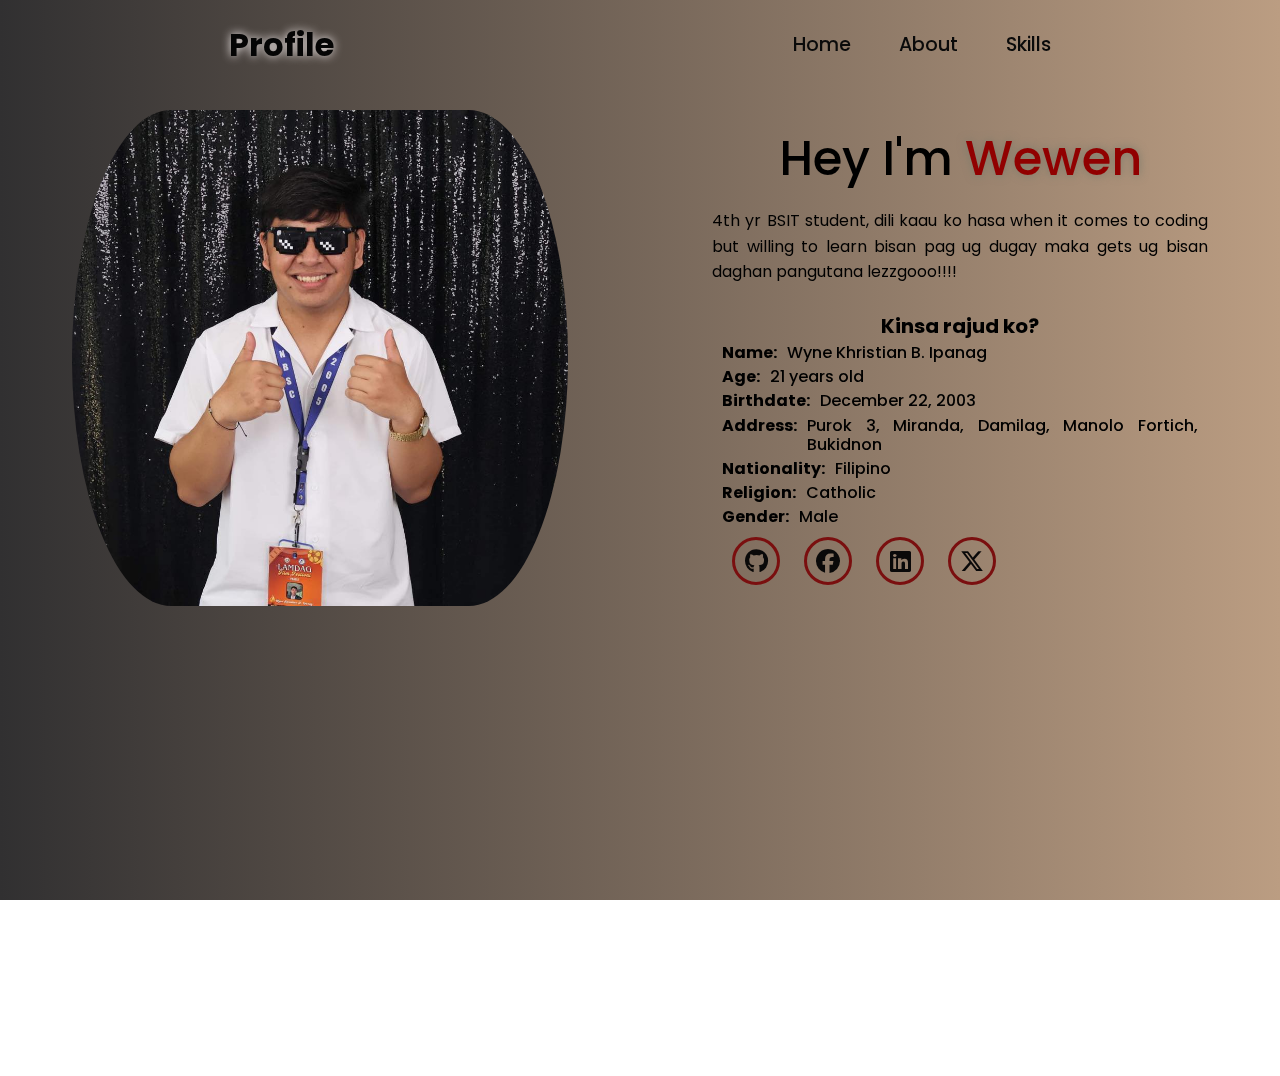
<file: index.html>
<!DOCTYPE html>
<html lang="en">
<head>
    <meta charset="UTF-8">
    <meta name="viewport" content="width=device-width, initial-scale=1.0">
    <link rel="stylesheet" href="https://cdnjs.cloudflare.com/ajax/libs/font-awesome/6.7.1/css/all.min.css">
    <title>Wewen's Portfolio</title>
    <link rel="stylesheet" href="style.css">
    <link rel="stylesheet" href="https://unpkg.com/aos@next/dist/aos.css" />
    <link href="https://cdn.jsdelivr.net/npm/bootstrap@5.3.3/dist/css/bootstrap.min.css" rel="stylesheet" integrity="sha384-QWTKZyjpPEjISv5WaRU9OFeRpok6YctnYmDr5pNlyT2bRjXh0JMhjY6hW+ALEwIH" crossorigin="anonymous">
    <script src="https://cdn.jsdelivr.net/npm/bootstrap@5.3.3/dist/js/bootstrap.bundle.min.js" integrity="sha384-YvpcrYf0tY3lHB60NNkmXc5s9fDVZLESaAA55NDzOxhy9GkcIdslK1eN7N6jIeHz" crossorigin="anonymous"></script>
    <style>
        /* Add scrolling support */
        html, body {
            height: 100%;
            margin: 0;
            padding: 0;
            overflow-y: auto; /* Enables vertical scrolling */
            overflow-x: hidden; /* Prevents horizontal scrolling */
        }
        section {
            min-height: 100vh; /* Ensures each section takes at least full viewport height */
        }
        .main-container {
            padding: 20px;
            display: flex;
            flex-wrap: wrap;
            gap: 20px;
            justify-content: center;
        }
        .content {
            max-width: 600px;
            text-align: center;
        }
    </style>
</head>
<body>
    <nav>
        <div class="nav-container">
            <div class="logo" data-aos="zoom-in" data-aos-duration="1500">
                <span>Profile</span>
            </div>
            <div class="links">
                <div class="link" data-aos="fade-up" data-aos-duration="1000" data-aos-delay="100">
                    <a href="#">Home</a>
                </div>
                <div class="link" data-aos="fade-up" data-aos-duration="1000" data-aos-delay="200">
                    <a class="nav-link" href="about.html">About</a>
                </div>
                <div class="link" data-aos="fade-up" data-aos-duration="1000" data-aos-delay="300">
                    <a href="#">Skills</a>
                </div>
            </div>
            
            <i class="fa-solid fa-bars hamburg" onclick="hamburg()"></i>
        </div>
        <div class="dropdown">
            <div class="links">
                <a href="">Home</a>
                <li class="nav-item">
                    <a class="nav-link" href="about.html">About Me</a>
                </li>
                <a href="">Skills</a>
                <i class="fa-solid fa-xmark cancel" onclick="cancel()"></i>
            </div>
        </div>
    </nav>
    <section>
        <div class="main-container">
            <div class="image" data-aos="zoom-in-right" data-aos-duration="1500">
                <img src="image copy.png" alt="">
            </div>
            <div class="content">
                <h1 data-aos="fade-left" data-aos-duration="1000" data-aos-delay="800">Hey I'm <span>Wewen</span></h1>
                <p data-aos="flip-up" data-aos-duration="1000" data-aos-delay="1000">4th yr BSIT student, dili kaau ko hasa when it comes to coding but willing to learn bisan pag ug dugay maka gets ug bisan daghan pangutana lezzgooo!!!!</p>
                <div class="social-links" data-aos="flip-down" data-aos-duration="500" data-aos-delay="1200">
                    
                    <h2>Kinsa rajud ko?</h2>
                    <h4><strong>Name: </strong>Wyne Khristian B. Ipanag</h4>
                    <h4><strong>Age: </strong>21 years old</h4>
                    <h4><strong>Birthdate: </strong>December 22, 2003</h4>
                    <h4><strong>Address: </strong>Purok 3, Miranda, Damilag, Manolo Fortich, Bukidnon</h4>
                    <h4><strong>Nationality: </strong>Filipino</h4>
                    <h4><strong>Religion: </strong>Catholic</h4>
                    <h4><strong>Gender: </strong>Male</h4>
                    <a href="#" ><i class="fa-brands fa-github"></i></a>
                    <a href="#"><i class="fa-brands fa-facebook"></i></a>
                    <a href="#"><i class="fa-brands fa-linkedin"></i></a>
                    <a href="#"><i class="fa-brands fa-x-twitter"></i></a>

                </div>
                <div class="btn" data-aos="zoom-out-left" data-aos-duration="1000" data-aos-delay="1300">
                </div>
            </div>
        </div>
    </section>

    <script src="https://unpkg.com/aos@next/dist/aos.js"></script>
    <script>
        AOS.init({offset:0});
    </script>

    <script>
        function hamburg(){
            const navbar = document.querySelector(".dropdown")
            navbar.style.transform = "translateY(0px)"
        }
        function cancel(){
            const navbar = document.querySelector(".dropdown")
            navbar.style.transform = "translateY(-500px)"
        }
    </script>

        <footer>
            <p>&copy; Tiil ni Wewen </p>
        </footer>
    
</body>
</html>
</file>
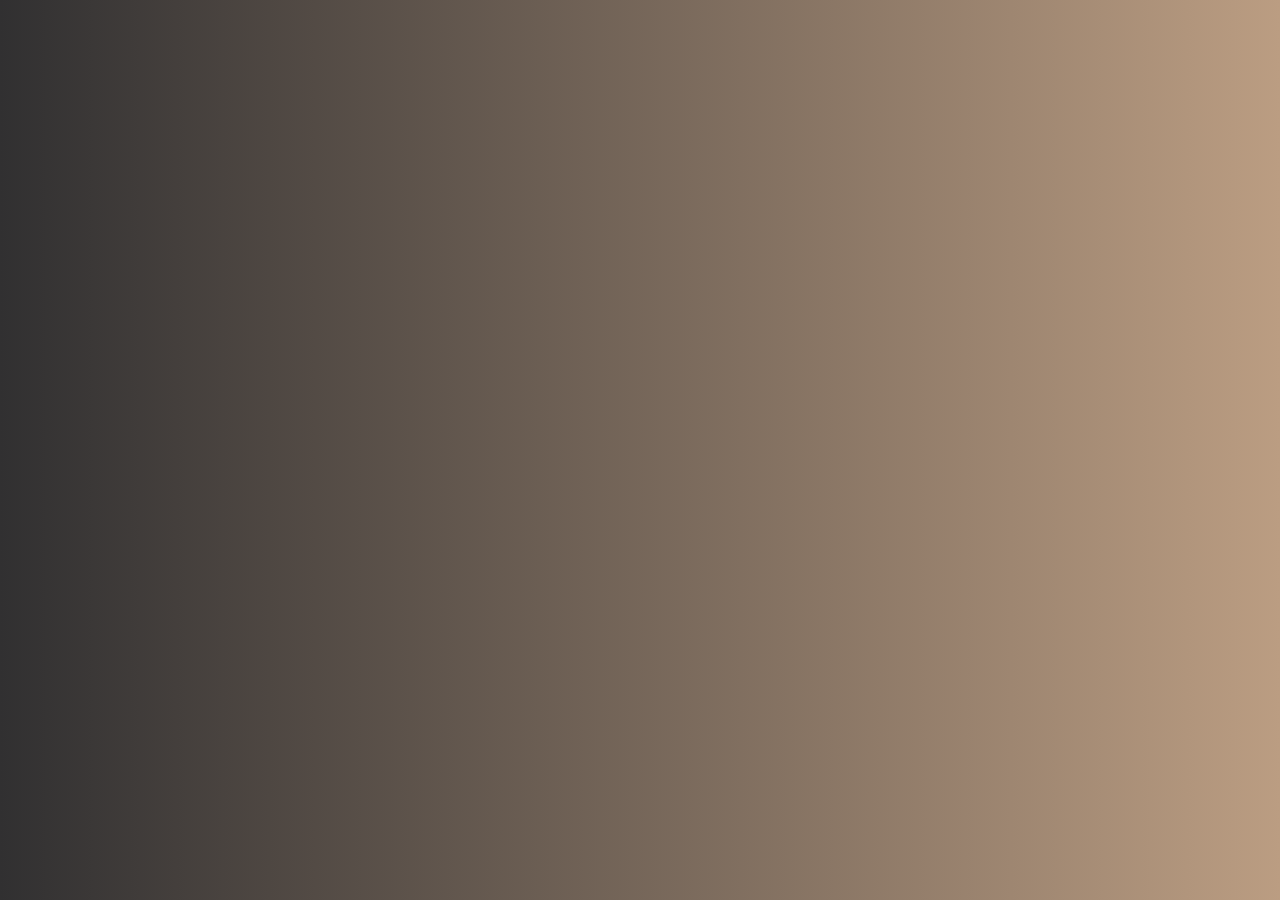
<file: about.html>
<!DOCTYPE html>
<html lang="en">
<head>
  <meta charset="UTF-8">
  <meta name="viewport" content="width=device-width, initial-scale=1.0">
  <title>About Wewen</title>
  
  <style>
    body {
      font-family: "Verdana", sans-serif;
      margin: 0;
      padding: 0;
      background: linear-gradient(to right, rgb(49, 48, 49), rgb(187, 157, 130)); /* Background color */
      color: #333;
      line-height: 1.6;
    }

    .container {
      max-width: 900px;
      margin: 0 auto;
      padding: 20px;
    }

    section {
      display: flex;
      align-items: center;
      gap: 15px;
      padding: 15px;
      margin: 10px 0;
      border-left: 6px solid;
      background-color: #f9f9f9; /* Default background */
      border-radius: 5px;
      opacity: 0; /* Start hidden */
      transform: translateY(20px); /* Start slightly below */
      animation: fadeUp 0.8s ease-out forwards;
    }

    .primary {
      border-color: #000000; /* Blue */
      animation-delay: 0.2s; /* Add delay */
    }

    .secondary {
      border-color: #669fd1; /* Gray */
      animation-delay: 0.4s; /* Add delay */
    }

    .tertiary {
      border-color: #2a0079; /* Green */
      animation-delay: 0.6s; /* Add delay */
    }

    .logo {
      width: 60px;
      height: 60px;
      object-fit: cover;
      border-radius: 50%; /* Circular logo */
      border: 2px solid #f0e5e5;
      transition: transform 0.3s;
    }

    h1, h2, h3 {
      margin: 0 0 5px;
    }

    p {
      margin: 0;
      text-align: justify;
    }

    .content {
      flex: 1; /* Content takes the remaining space */
    }

    /* Hover Effects */
    section:hover {
      background-color: #e0e0e0; /* Slightly darker background */
      transform: translateY(-5px); /* Lift the section */
      box-shadow: 0px 4px 10px rgba(0, 0, 0, 0.2); /* Add shadow */
    }

    section:hover .logo {
      transform: scale(1.1); /* Slightly enlarge the logo */
    }

    /* Fade Up Animation */
    @keyframes fadeUp {
      0% {
        opacity: 0;
        transform: translateY(20px);
      }
      100% {
        opacity: 1;
        transform: translateY(0);
      }
    }
  </style>
</head>
<body>
  <div class="container">
    <!-- Primary Section -->
    <section class="primary">
      <img src="image.png" alt="Primary Logo" class="logo">
      <div class="content">
        <h1>Primary</h1>
        <p>
          Plantation Elementary School 
          <h5>Grade 1 - Grade 6</h5>
          <h5>School Year 2009 - 2015</h5>
        </p>
      </div>
    </section>

    <!-- Secondary Section -->
    <section class="secondary">
      <img src="image copy 2.png" alt="Secondary Logo" class="logo">
      <div class="content">
        <h2>Secondary</h2>
        Holy Cross High School 
        <h5>TVL / TECHNICAL DRAFTING AND PLUMBING</h5>
        <h5>School Year 2015 - 2021</h5>
        <p>

        </p>
      </div>
    </section>

    <!-- Tertiary Section -->
    <section class="tertiary">
      <img src="image copy 3.png" alt="Tertiary Logo" class="logo">
      <div class="content">
        <h3>Tertiary</h3>
        <p>
          Northern Bukidnon State College 
          <h5>Bachelor of Science in Information Technology</h5>
          <h5>Academic Year 2021 - 2025</h5>
        </p>
      </div>

</body>
</html>
</file>
<file: style.css>
@import url('https://fonts.googleapis.com/css2?family=Poppins:wght@100;200;300;400;500;600&display=swap');
*{
    padding: 0;
    margin: 0;
    font-family: 'Poppins', sans-serif;
    box-sizing: border-box;
}
html{
    overflow-x: hidden;
}
body{
    width: 100%;
    height: 100vh;
    overflow: hidden;
    background: linear-gradient(to right, rgb(49, 48, 49), rgb(187, 157, 130));
}
nav{
    width: 100%;
    height: 10vh;
    position: sticky;
}
.nav-container{
    width: 100%;
    height: 100%;
    display: flex;
    justify-content: space-around;
    align-items: center;
}
.logo{
    color: rgb(85, 45, 45);
    font-size: 2rem;
    font-weight: bolder;
}
.logo span{ /* Profile name */
    color: rgb(5, 5, 5);
    text-shadow: 0 0 10px rgb(243, 236, 236);
}
.hamburg, .cancel{
    cursor: pointer;
    position: absolute;
    right: 15px;
    top: 10px;
    color: rgb(228, 217, 217);
    font-size: 2rem;
    display: none;
}
.nav-container .links {
    display: flex;
    gap: 3rem;
    align-items: center;
}
.nav-container .links a{
    font-size: 1.2rem;
    color: rgb(10, 10, 10);
    text-decoration: none;
    font-weight: 500;
}
.dropdown{
    z-index: 100;
    position: absolute;
    top: 0;
    transform: translateY(-500px);
    width: 100%;
    height: auto;
    backdrop-filter: brightness(40%) blur(3px);
    box-shadow: 0 0 20px black;
}
.dropdown .links a{
    color: white;
    display: flex;
    text-decoration: none;
    justify-content: center;
    padding: 15px 0;
    align-items: center;
}
section{
    width: 100%;
    height: 90vh;
}
.main-container {
    width: 100%;
    height: 100%;
    display: flex;
    justify-content: space-evenly;
    align-items: flex-start; /* Align items to the top */
    gap: 20px; /* Optional: Add spacing between elements */
    padding-top: 20px; /* Optional: Add padding to fine-tune spacing */
}

.main-container .image{
    z-index: -1;
    width: 50%;
}
.main-container .image img {
    width: 80%;
    height: auto;
    border-radius: 20% / 50%; /* Oblong effect */
    object-fit: cover;
}

.main-container .content{
    color: black;
    width: 40%;
    min-height: 100px;
}
.content h1 {
    font-size: clamp(1rem, 2rem + 5vw, 3rem);
    margin-top: 20px; /* Adjust the value as needed */
}

.content h1 span {
    color: rgb(145, 0, 0);
    text-shadow: 0 0 10px rgb(121, 121, 106);
}

.content .typewriter{
    font-weight: 600;
    font-size: clamp(1rem, 1rem + 5vw, 2rem);
}
.content .typewriter span{
    color: rgb(233, 231, 229);
    font-size: 2.5rem;
    text-shadow: 0 0 5px rgb(22, 21, 19);
    position: relative;
}
.content p{
    font-size: clamp(0.4rem, 0.2rem + 9vw, 1rem);
    margin: 10px 0;
}
.social-links i{
    display: inline-flex;
    justify-content: center;
    align-items: center;
    width: 3rem;
    height: 3rem;
    background-color: transparent;
    border: 0.2rem solid rgb(122, 15, 15);
    border-radius: 50%;
    color: rgb(10, 9, 9);  
    margin: 5px 10px;
    font-size: 1.5rem;
}
.content button{
    width: 90%;
    height: 6vh;
    margin: 30px;
    background-color: rgb(10, 9, 9);
    color: rgb(200, 19, 19);
    border: none;
    outline: none;
    font-size: 100%;
    font-weight: 700;
    border-radius: 5px;
}
@media (max-width:884px) {
    body{
        overflow-y: visible;
    }
    nav .logo{
        position: absolute;
        top: 16px;
        left: 15px;
        font-size: 1.5rem;
    }
    .main-container{
        display: flex;
        flex-direction: column;
    }
    .nav-container .links{
        display: none;
    }
    .hamburg,.cancel{
        display: block;
    }
    .main-container .content{
        width: 80%;
    }
    .social-links i{
        width: 2.5rem;
        height: 2.5rem;
        font-size: 1.5rem;
    }
    .cancel{
        color: rgb(163, 168, 114);
    }
    .main-container .image{
        width: 80%;
        margin-bottom: 0px;
    }
}
.content p { 
    font-size: clamp(0.4rem, 0.2rem + 9vw, 1rem);
    margin: 20px 0; /* margin */
    text-align: justify; /* justified text */
    line-height: 1.6; /* height line para ma basa ug tarong */
}
.social-links {
    text-align: justify; /* Makes the text justified */
    line-height: 1.8; /* Improves readability by adding space between lines */
    padding: 10px 10px; /* Adds padding around the section */
}

.social-links h4 {
    display: flex; /* Allows alignment of labels and values */
    gap: 10px; /* Adds space between the label and value */
    font-size: 16px; /* Adjust font size for better readability */
    margin-bottom: 5px; /* Adds spacing between rows */
}

.social-links h4 {
    margin-top: 0; /* Removes unnecessary top margin for h4 elements */
    display: flex; /* Ensures consistent alignment for labels and values */
    gap: 10px; /* Keeps space between labels and values */
    font-size: 16px; /* Keeps font size readable */
    margin-bottom: 5px; /* Adds consistent spacing between rows */
}

.social-links h2 {
    text-align: center; /* Centers the "Who am I?" heading */
    margin-bottom: 5px; /* Adds spacing below the heading */
    font-size: 20px; /* Increases font size for emphasis */
    font-weight: bold;
}

footer {
    text-align: center;
    padding: 1rem 0;
    background:rgb(49, 48, 49);
    color: rgb(187, 157, 130);
    margin-top: 2rem;
  }
  
  footer p {
    margin: 0;
    font-size: 0.9rem;
  }
</file>
